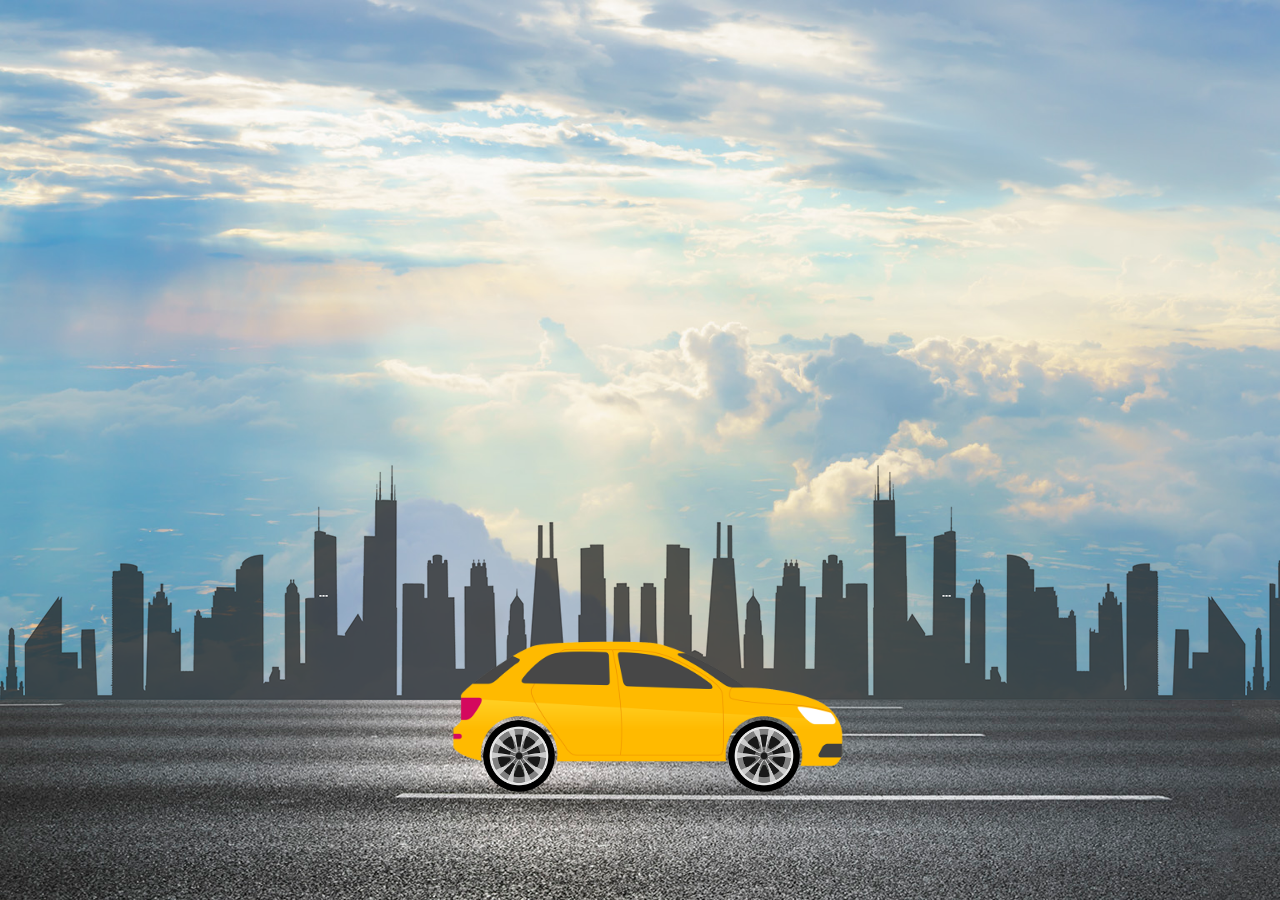
<file: index.html>
<!DOCTYPE html>
<head>
	<title>Animation</title>
	<link rel="stylesheet" type="text/css" href="./css/style.css">
</head>
<body>
	<div class="bkimg">
		<div class="road">
			<div class="city">
				<div class="car">
					<img src="./Images/car.png">
					<div class="wheel">
						<img src="./Images/wheel.png" id="bkwheel" onclick="setInterval('rott()',10)"><!-- when timer element is small animation looks continous -->
						<img src="./Images/wheel.png" id="frwheel" onclick="setInterval('rott()',10)">
					</div>
				</div>
			</div>
		</div>
	</div>
	<script type="text/javascript" src="./javascript/motion.js"></script>
</body>
</html>
</file>
<file: css/style.css>
*{
	margin:0;
	padding:0;
}
.bkimg{
	height:100vh;
	width:100%;
	background-image:url('../Images/sky.jpg');
	background-size:cover;
}
.road{
	height:200px;
	width:100%;
	position:absolute;
	background-image:url('../Images/road.jpg');
	bottom:0;
}
.city{
	height:250px;
	width:100%;
	background-image:url('../Images/city.png');
	position:absolute;
	bottom:200px;
}
.car{
	width:400px;
	top:180px; /*parent of car is city so 180px from top of city*/ 
	position:absolute;
	margin-left:35%;
}
.car img{
	width:100%;
}
.wheel{
	left:30%;
	position:absolute;
	bottom:80px;
}
.wheel img{
	height:72px;
	width:72px;
}
#frwheel{
	left:160px;
	position:absolute;
}
#bkwheel{
	left:-85px;
	position:absolute;
}
</file>
